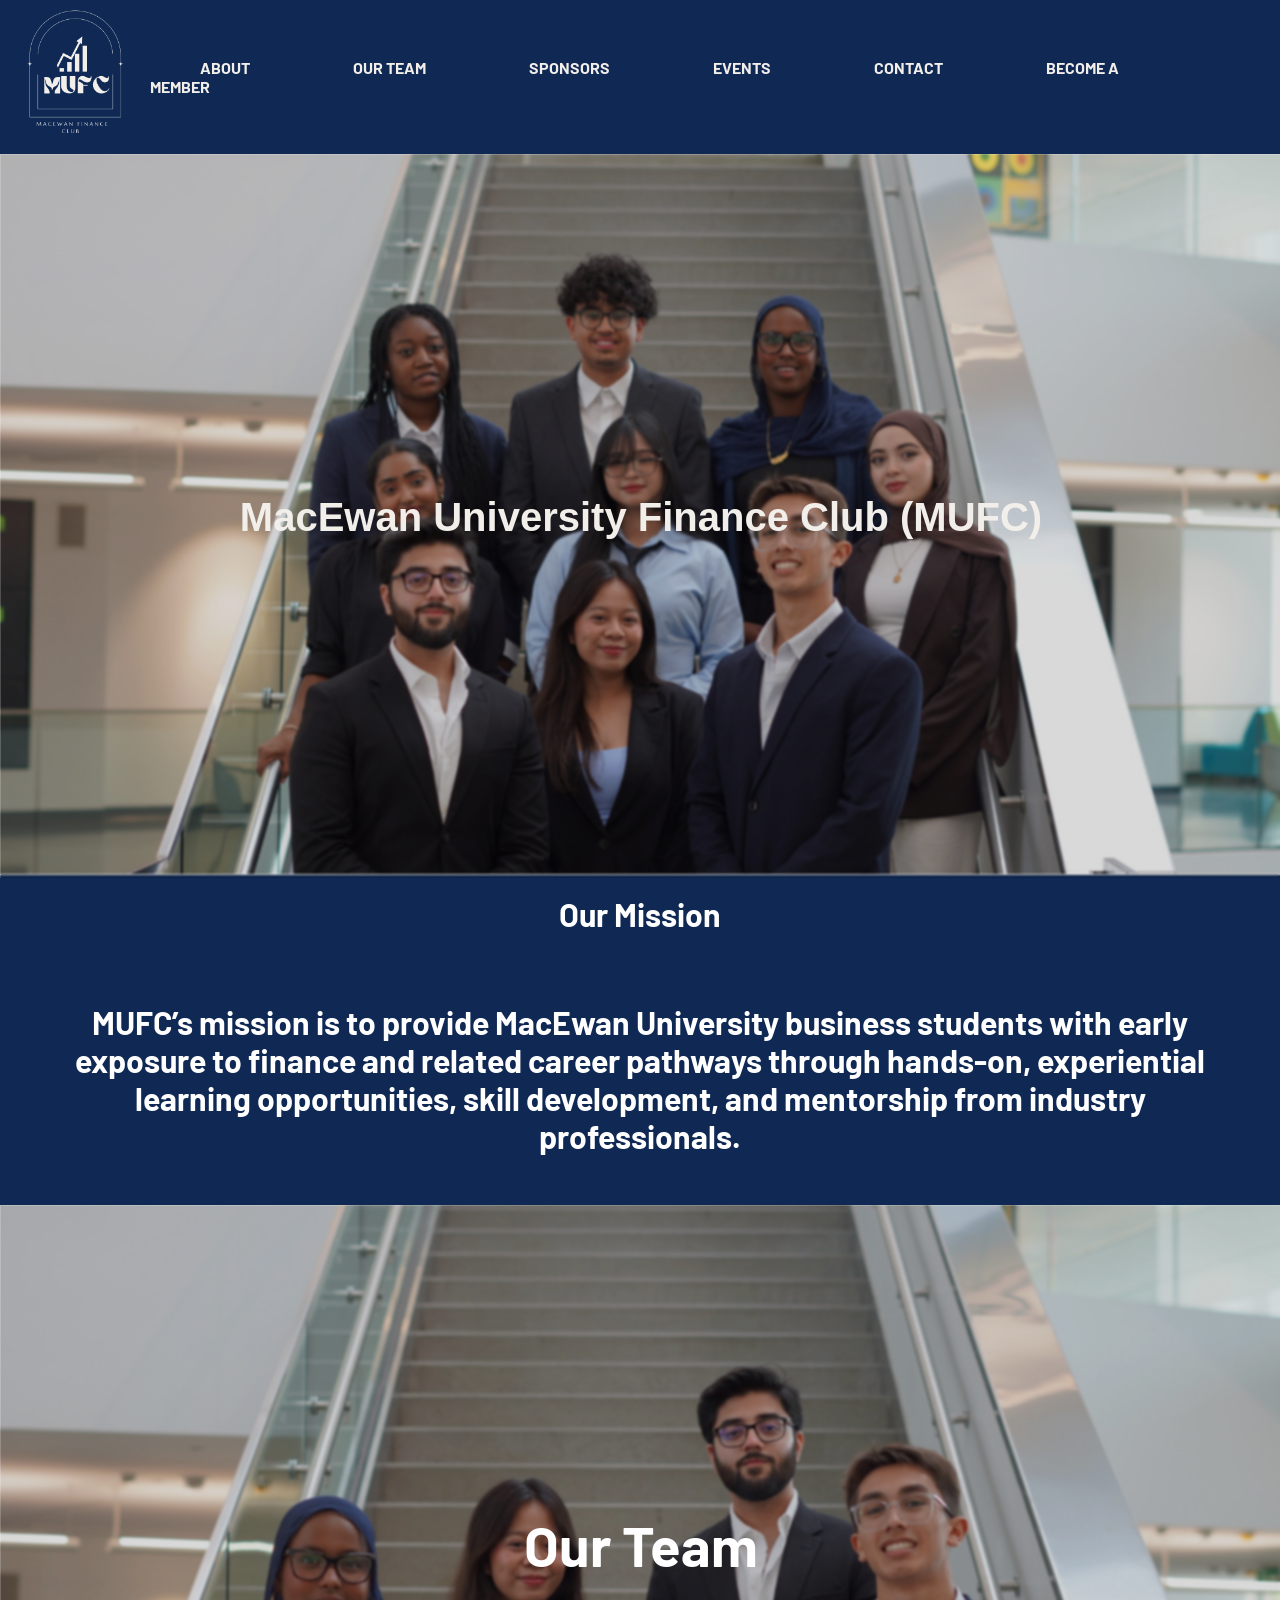
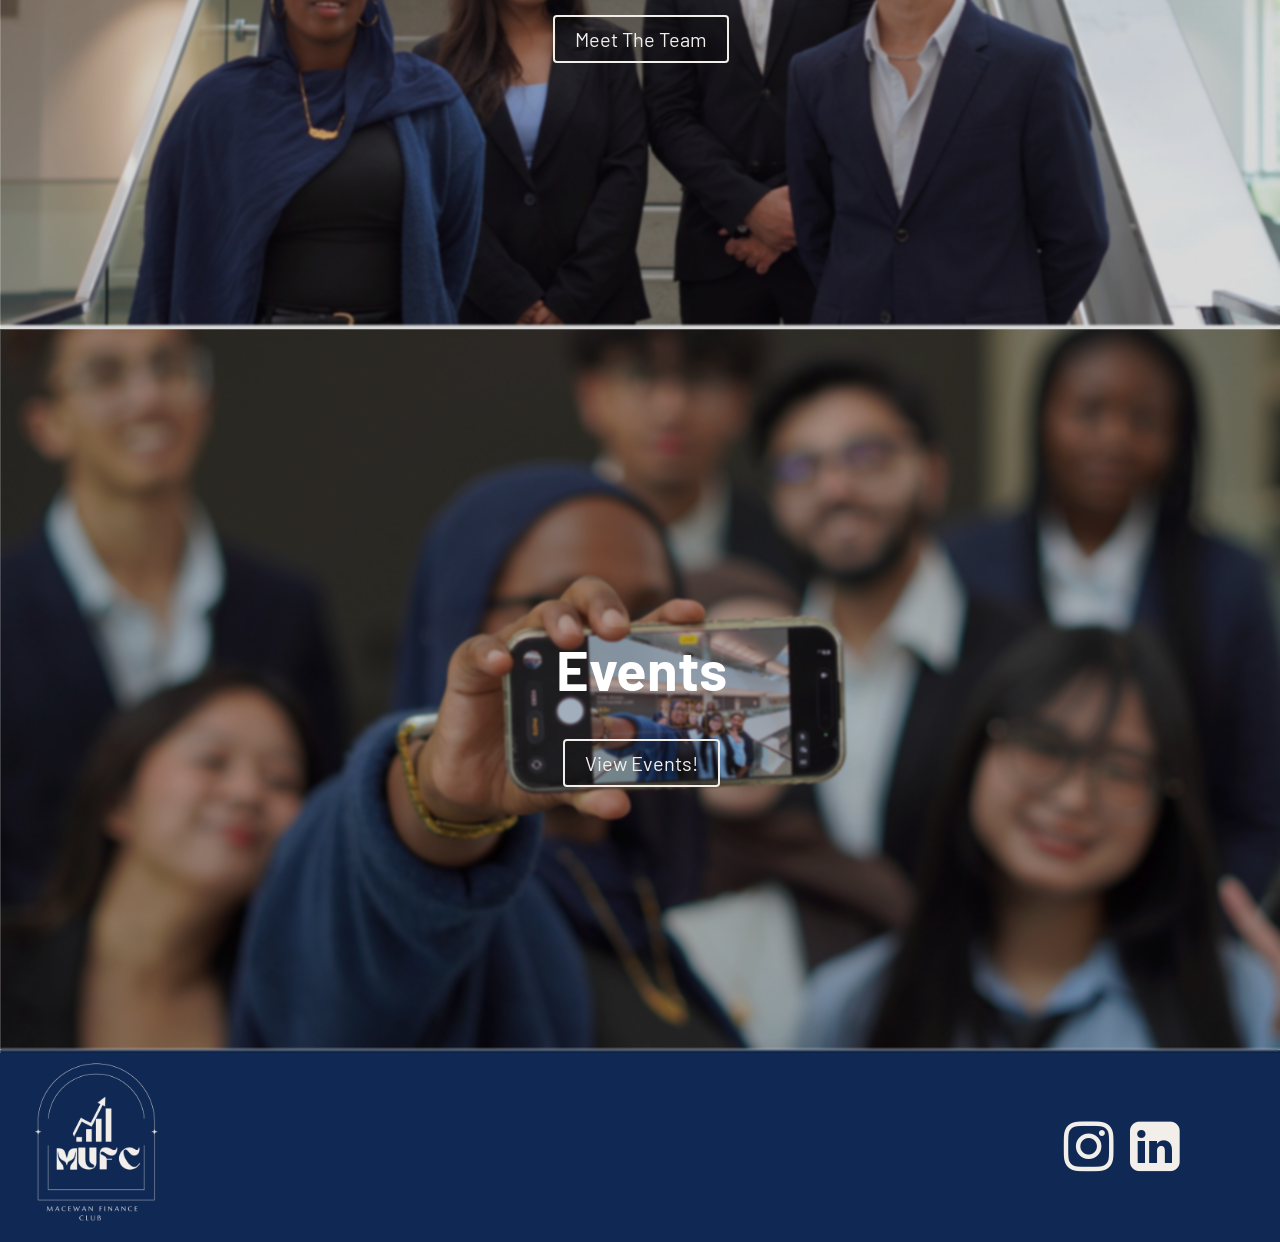
<file: index.html>
<!DOCTYPE html>
<html lang="en">
<head>
    <meta charset="UTF-8">
    <meta name="viewport" content="width=device-width, initial-scale=1.0">
    <title>MacEwan University Finance Club</title>
    <link rel="stylesheet" href="styles.css">
    <link rel="preconnect" href="https://fonts.googleapis.com">
    <link rel="preconnect" href="https://fonts.gstatic.com" crossorigin>
    <link href="https://fonts.googleapis.com/css2?family=Barlow:ital,wght@0,100;0,200;0,300;0,400;0,500;0,600;0,700;0,800;0,900;1,100;1,200;1,300;1,400;1,500;1,600;1,700;1,800;1,900&display=swap" rel="stylesheet">
    <link rel="stylesheet" href="https://cdnjs.cloudflare.com/ajax/libs/font-awesome/4.7.0/css/font-awesome.min.css">
    <link rel="stylesheet" href="https://cdnjs.cloudflare.com/ajax/libs/font-awesome/4.7.0/css/font-awesome.min.css">
</head>
<body style="margin: 0; padding: 0;">
    <!-- Banner -->
    <div id="banner">
        <a href="index.html" target="_blank"">
            <img src="assets/mufclogo.png" id="logo">
        </a>
        <div id="links">
            <a class="navlink" href="about.html">ABOUT</a>
            <a class="navlink" href="team.html">OUR TEAM</a>
            <a class="navlink" href="sponsors.html">SPONSORS</a>
            <a class="navlink" href="https://samu.campuslabs.ca/engage/organization/mufc/events" target="_blank">EVENTS</a>
            <a class="navlink" href="https://macewan.campuslabs.ca/engage/organization/mufc/contact" target="_blank">CONTACT</a>
            <a class="navlink" href="https://samu.campuslabs.ca/engage/organization/mufc" target="_blank">BECOME A MEMBER</a>
        </div>
    </div>

    <!-- Team Photo -->
     <div class="imageContainer">
        <img src="assets/teamPhoto.JPG" id="teamphoto">
        <div class="overlay-text">
            <h1>MacEwan University Finance Club (MUFC)</h1>
        </div>
     </div>
    

    <!-- Our mission block -->
    <div id="infoblock">
        <div id="generaltext" style="margin: 20px; font-weight: bold;">Our Mission</div>
        <div id="generaltext" style="margin: 50px; font-weight: bold;">MUFC’s mission is to provide MacEwan University business students with early exposure to finance and related career pathways through hands-on, experiential learning opportunities, skill development, and mentorship from industry professionals.</div>
    </div>

    <!-- Meet the team -->
    <div class="imageContainer">
        <img src="assets/founderPhoto.JPG" id="teamphoto">
        <div class="overlay-text" style="display: flex; flex-direction: column;">
            <h1 id="generaltext" style="font-size: 56px;">Our Team</h1>
            <a class="button" href="team.html">Meet The Team</a>
        </div>
     </div>

    <!-- Events block -->
    <div class="imageContainer">
        <img src="assets/teamselfie.JPG" id="teamphoto">
        <div class="overlay-text" style="display: flex; flex-direction: column;">
            <h1 id="generaltext" style="font-size: 56px;">Events</h1>
            <a class="button" target="_blank" href="https://macewan.campuslabs.ca/engage/organization/mufc">View Events!</a>
        </div>
     </div>

     <!-- Footer block -->
    <div id="footer">
        <img src="assets/mufclogo.png" style="height: 15%; width: 15%;">
        <div id="contactsContainer">
            <div style="display: flex; flex-direction: row;">
                <a target="_blank" href="https://www.instagram.com/macfinanceclub?utm_source=ig_web_button_share_sheet&igsi=ZDNlZDc0MzIxNw==" style="text-decoration: none; color: #f2efeb;">
                    <i class="fa fa-instagram" style="font-size:58px; margin-right: 16px;"></i> 
                </a>
                <a target="_blank" href="https://www.linkedin.com/company/macewanfinanceclub/posts/?feedView=all" style="text-decoration: none; color: #f2efeb;">
                    <i class="fa fa-linkedin-square" style="font-size:58px"></i>
                </a>                
            </div>

        </div>
    </div>
    
</body>
</html>
</file>
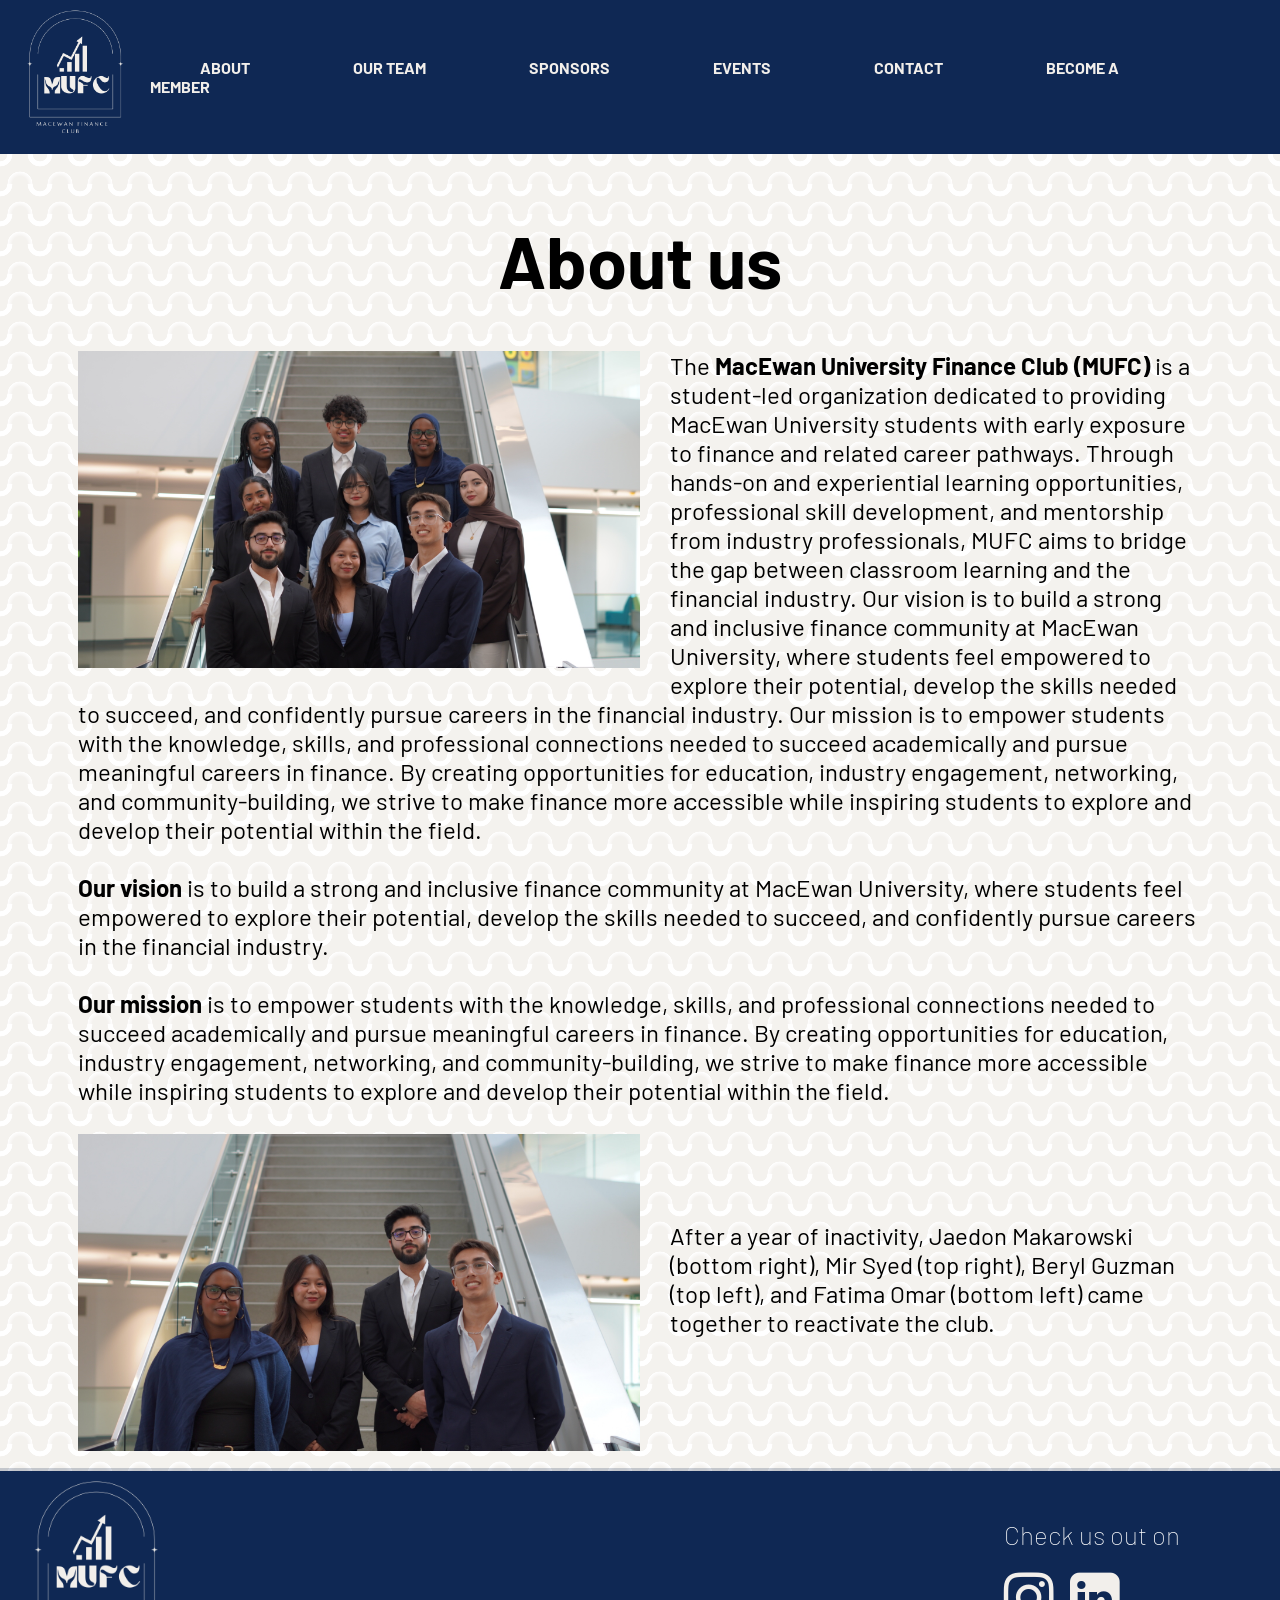
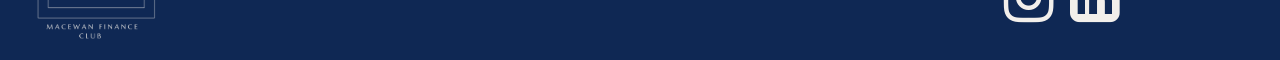
<file: about.html>
<!DOCTYPE html>
<html lang="en">
<head>
    <meta charset="UTF-8">
    <meta name="viewport" content="width=device-width, initial-scale=1.0">
    <title>MUFC Team</title>
    <link rel="stylesheet" href="styles.css">
    <link rel="preconnect" href="https://fonts.googleapis.com">
    <link rel="preconnect" href="https://fonts.gstatic.com" crossorigin>
    <link href="https://fonts.googleapis.com/css2?family=Barlow:ital,wght@0,100;0,200;0,300;0,400;0,500;0,600;0,700;0,800;0,900;1,100;1,200;1,300;1,400;1,500;1,600;1,700;1,800;1,900&display=swap" rel="stylesheet">
    <link rel="stylesheet" href="https://cdnjs.cloudflare.com/ajax/libs/font-awesome/4.7.0/css/font-awesome.min.css">

</head>
<body style="margin: 0; padding: 0;">
    <!-- Banner -->
    <div id="banner">
        <a href="index.html" target="_blank"">
            <img src="assets/mufclogo.png" id="logo">
        </a>        
        <div id="links">
            <a class="navlink" href="about.html">ABOUT</a>
            <a class="navlink" href="team.html">OUR TEAM</a>
            <a class="navlink" href="sponsors.html">SPONSORS</a>
            <a class="navlink" href="https://samu.campuslabs.ca/engage/organization/mufc/events" target="_blank">EVENTS</a>
            <a class="navlink" href="https://macewan.campuslabs.ca/engage/organization/mufc/contact" target="_blank">CONTACT</a>
            <a class="navlink" href="https://samu.campuslabs.ca/engage/organization/mufc" target="_blank">BECOME A MEMBER</a>
        </div>
    </div>

    </div>

    <div id="aboutContainer" style="padding: 15px;">
        <h1 style="font-size: 72px;">About us</h1>
        <div id="floatingImageContainer">
            <div id="floated">
                <img src="assets/teamPhoto.JPG">
            </div>
            The <b>MacEwan University Finance Club (MUFC)</b> is a student-led organization dedicated to providing MacEwan University students with early exposure to finance and related career pathways. Through hands-on and experiential learning opportunities, professional skill development, and mentorship from industry professionals, MUFC aims to bridge the gap between classroom learning and the financial industry.
Our vision is to build a strong and inclusive finance community at MacEwan University, where students feel empowered to explore their potential, develop the skills needed to succeed, and confidently pursue careers in the financial industry. 
Our mission is to empower students with the knowledge, skills, and professional connections needed to succeed academically and pursue meaningful careers in finance. By creating opportunities for education, industry engagement, networking, and community-building, we strive to make finance more accessible while inspiring students to explore and develop their potential within the field.
        
            <br>
            <br>

            <b>Our vision</b> is to build a strong and inclusive finance community at MacEwan University, where students feel empowered to explore their potential, develop the skills needed to succeed, and confidently pursue careers in the financial industry. 
            
            <br>
            <br>

            <b>Our mission </b>is to empower students with the knowledge, skills, and professional connections needed to succeed academically and pursue meaningful careers in finance. By creating opportunities for education, industry engagement, networking, and community-building, we strive to make finance more accessible while inspiring students to explore and develop their potential within the field.
            
            <br>
            <br>
        </div>

        <div id="floatingImageContainer">
            <div id="floated">
                <img src="assets/founderPhoto.JPG">
            </div> 
            <br>
            <br>
            <br>
            After a year of inactivity, Jaedon Makarowski (bottom right), Mir Syed (top right), Beryl Guzman (top left), and Fatima Omar (bottom left) came together to reactivate the club. 

        </div>


     </div>







      <!-- Footer block -->
    <div id="footer">
        <img src="assets/mufclogo.png" style="height: 15%; width: 15%;">
        <div id="contactsContainer">
            <h1 id="generaltext" style="font-weight: lighter; font-size: 26px;">Check us out on</h1>
            <div style="display: flex; flex-direction: row;">
                <a target="_blank" href="https://www.instagram.com/macfinanceclub?utm_source=ig_web_button_share_sheet&igsi=ZDNlZDc0MzIxNw==" style="text-decoration: none; color: #f2efeb;">
                    <i class="fa fa-instagram" style="font-size:58px; margin-right: 16px;"></i> 
                </a>
                <a target="_blank" href="https://www.linkedin.com/company/macewanfinanceclub/posts/?feedView=all" style="text-decoration: none; color: #f2efeb;">
                    <i class="fa fa-linkedin-square" style="font-size:58px"></i>
                </a>                
            </div>

        </div>
    </div>

    
</body>
</html>
</file>
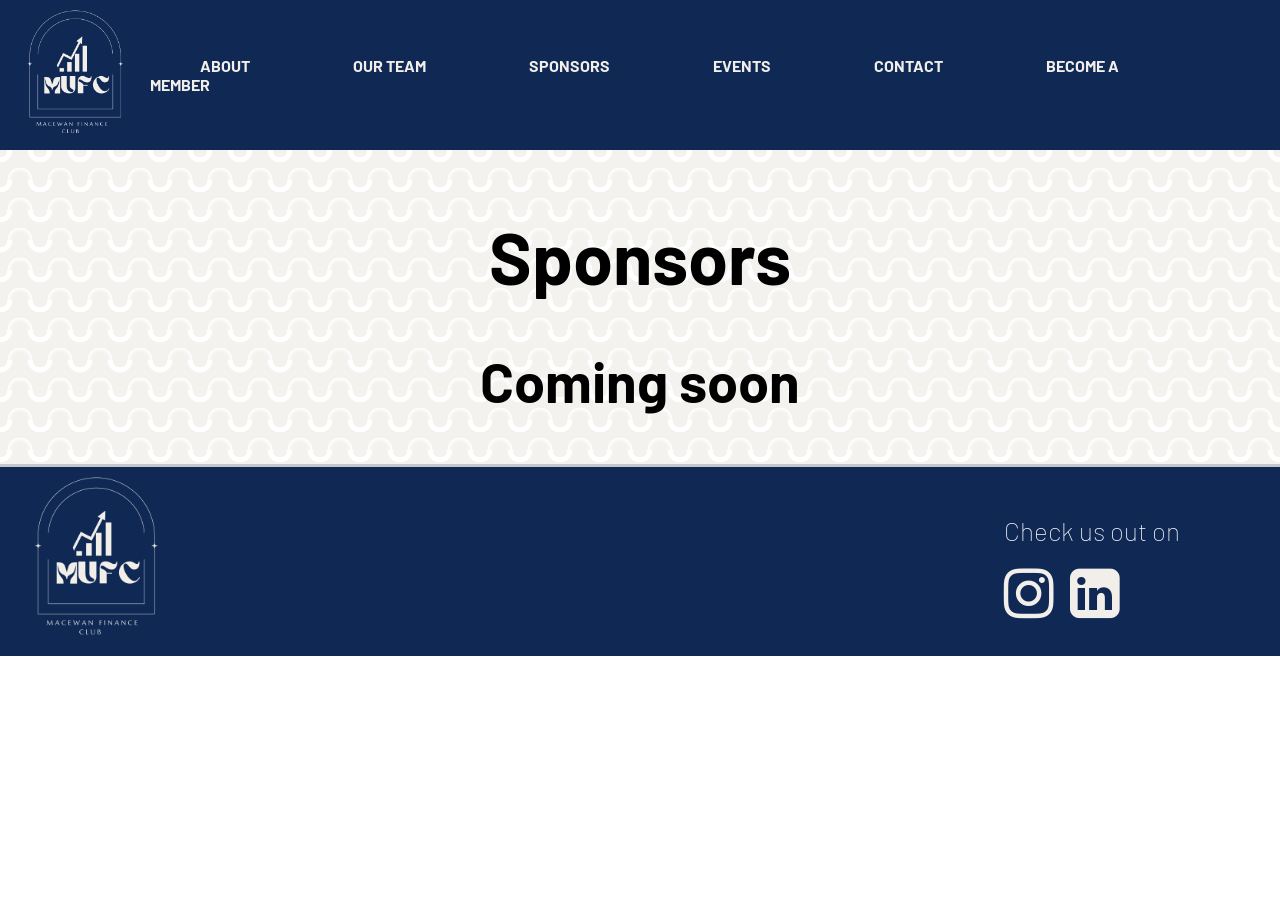
<file: sponsors.html>
<!DOCTYPE html>
<html lang="en">
<head>
    <meta charset="UTF-8">
    <meta name="viewport" content="width=device-width, initial-scale=1.0">
    <title>MUFC Team</title>
    <link rel="stylesheet" href="styles.css">
    <link rel="preconnect" href="https://fonts.googleapis.com">
    <link rel="preconnect" href="https://fonts.gstatic.com" crossorigin>
    <link href="https://fonts.googleapis.com/css2?family=Barlow:ital,wght@0,100;0,200;0,300;0,400;0,500;0,600;0,700;0,800;0,900;1,100;1,200;1,300;1,400;1,500;1,600;1,700;1,800;1,900&display=swap" rel="stylesheet">
    <link rel="stylesheet" href="https://cdnjs.cloudflare.com/ajax/libs/font-awesome/4.7.0/css/font-awesome.min.css">

</head>
<body style="margin: 0; padding: 0;">
    <!-- Banner -->
    <div id="banner">
        <img src="assets/mufclogo.png" id="logo">
        <div id="links">
            <a class="navlink" href="index.html">ABOUT</a>
            <a class="navlink" href="team.html">OUR TEAM</a>
            <a class="navlink" href="sponsors.html">SPONSORS</a>
            <a class="navlink" href="https://samu.campuslabs.ca/engage/organization/mufc/events" target="_blank">EVENTS</a>
            <a class="navlink" href="https://macewan.campuslabs.ca/engage/organization/mufc/contact" target="_blank">CONTACT</a>
            <a class="navlink" href="https://samu.campuslabs.ca/engage/organization/mufc" target="_blank">BECOME A MEMBER</a>
        </div>
    </div>

    </div>

    <div id="teamContainer" style="padding: 15px;">
        <h1 style="font-size: 72px;">Sponsors</h1>
        <h1 style="font-size: 56px;">Coming soon</h1>

     </div>







      <!-- Footer block -->
    <div id="footer">
        <img src="assets/mufclogo.png" style="height: 15%; width: 15%;">
        <div id="contactsContainer">
            <h1 id="generaltext" style="font-weight: lighter; font-size: 26px;">Check us out on</h1>
            <div style="display: flex; flex-direction: row;">
                <a target="_blank" href="https://www.instagram.com/macfinanceclub?utm_source=ig_web_button_share_sheet&igsi=ZDNlZDc0MzIxNw==" style="text-decoration: none; color: #f2efeb;">
                    <i class="fa fa-instagram" style="font-size:58px; margin-right: 16px;"></i> 
                </a>
                <a target="_blank" href="https://www.linkedin.com/company/macewanfinanceclub/posts/?feedView=all" style="text-decoration: none; color: #f2efeb;">
                    <i class="fa fa-linkedin-square" style="font-size:58px"></i>
                </a>                
            </div>

        </div>
    </div>

    
</body>
</html>
</file>
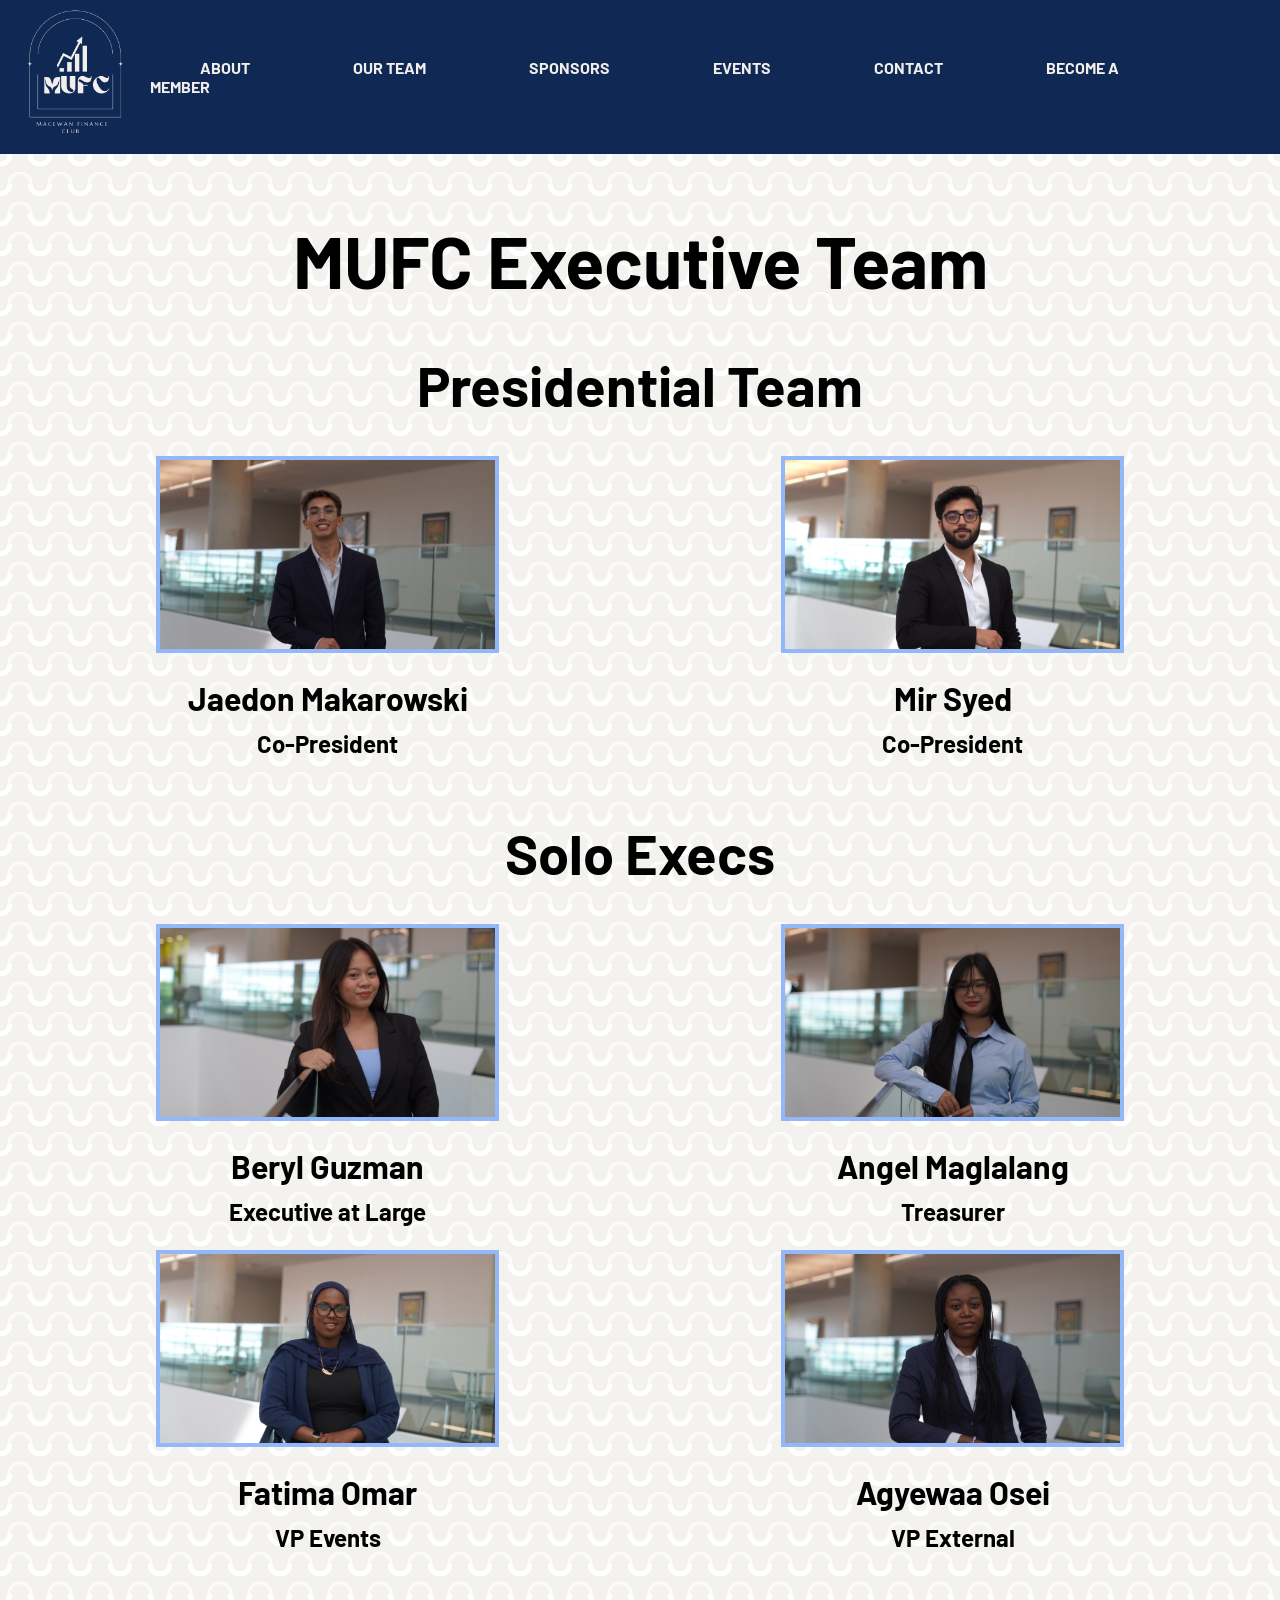
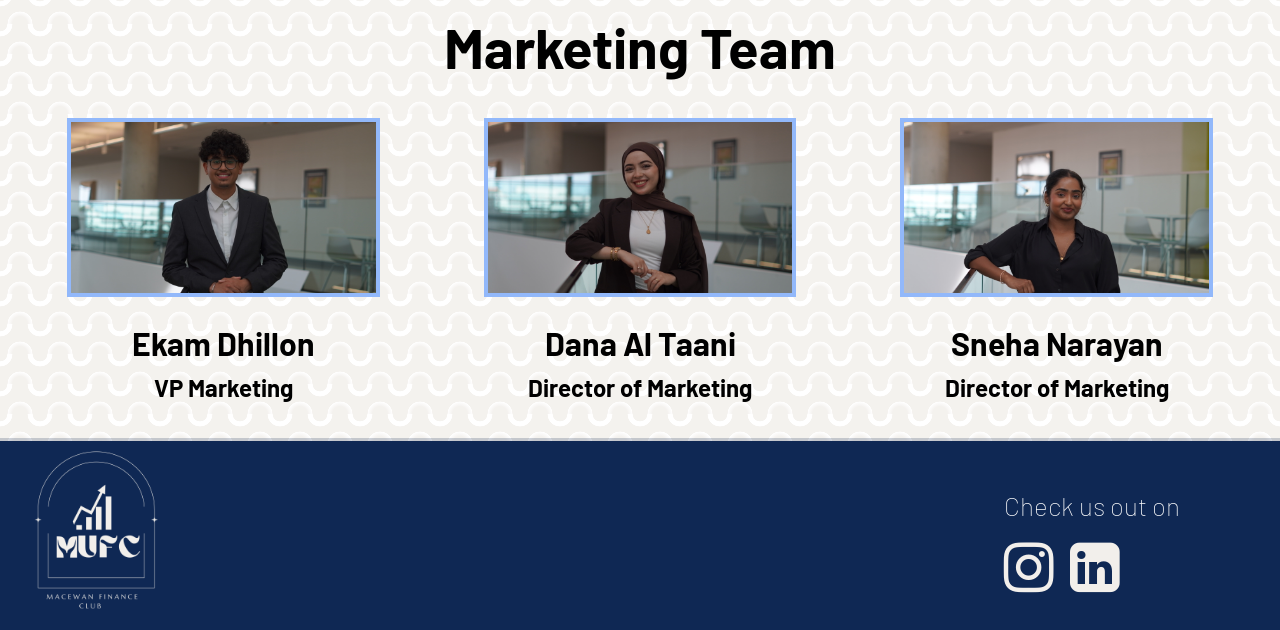
<file: team.html>
<!DOCTYPE html>
<html lang="en">
<head>
    <meta charset="UTF-8">
    <meta name="viewport" content="width=device-width, initial-scale=1.0">
    <title>MUFC Team</title>
    <link rel="stylesheet" href="styles.css">
    <link rel="preconnect" href="https://fonts.googleapis.com">
    <link rel="preconnect" href="https://fonts.gstatic.com" crossorigin>
    <link href="https://fonts.googleapis.com/css2?family=Barlow:ital,wght@0,100;0,200;0,300;0,400;0,500;0,600;0,700;0,800;0,900;1,100;1,200;1,300;1,400;1,500;1,600;1,700;1,800;1,900&display=swap" rel="stylesheet">
    <link rel="stylesheet" href="https://cdnjs.cloudflare.com/ajax/libs/font-awesome/4.7.0/css/font-awesome.min.css">

</head>
<body style="margin: 0; padding: 0;">
    <!-- Banner -->
    <div id="banner">
        <a href="index.html" target="_blank"">
            <img src="assets/mufclogo.png" id="logo">
        </a>
        <div id="links">
            <a class="navlink" href="about.html">ABOUT</a>
            <a class="navlink" href="team.html">OUR TEAM</a>
            <a class="navlink" href="sponsors.html">SPONSORS</a>
            <a class="navlink" href="https://samu.campuslabs.ca/engage/organization/mufc/events" target="_blank">EVENTS</a>
            <a class="navlink" href="https://macewan.campuslabs.ca/engage/organization/mufc/contact" target="_blank">CONTACT</a>
            <a class="navlink" href="https://samu.campuslabs.ca/engage/organization/mufc" target="_blank">BECOME A MEMBER</a>
        </div>
    </div>

    </div>
    <!-- Team members -->
     <div id="teamContainer" style="padding: 15px;">
        <h1 style="font-size: 72px;">MUFC Executive Team</h1>
        <h1 style="font-size: 56px;">Presidential Team</h1>
        <div id="groupContainer">
            <div id="individualContainer">
                <img src="assets/Jaedon.JPG" id="individualPhoto" style="width: 55%;">
                <h2 style="font-size: 32px;">Jaedon Makarowski</h1>
                <h3 style="font-size: 24px; margin-top: -15px;">Co-President</h3>    
            </div>

            <div id="individualContainer">
                <img src="assets/Mir.JPG" id="individualPhoto" style="width: 55%;">
                <h2 style="font-size: 32px;">Mir Syed</h1>
                <h3 style="font-size: 24px; margin-top: -15px;">Co-President</h3>    
            </div>
        </div>

        <h1 style="font-size: 56px;">Solo Execs</h1>
        <div id="groupContainer">
            <div id="individualContainer">
                <img src="assets/Beryl.JPG" id="individualPhoto" style="width: 55%;">
                <h2 style="font-size: 32px;">Beryl Guzman</h1>
                <h3 style="font-size: 24px; margin-top: -15px;">Executive at Large</h3>    
            </div>

            <div id="individualContainer">
                <img src="assets/Angel.JPG" id="individualPhoto" style="width: 55%;">
                <h2 style="font-size: 32px;">Angel Maglalang</h1>
                <h3 style="font-size: 24px; margin-top: -15px;">Treasurer</h3>    
            </div>
        </div>

        <div id="groupContainer">
            <div id="individualContainer">
                <img src="assets/Fatima.JPG" id="individualPhoto" style="width: 55%;">
                <h2 style="font-size: 32px;">Fatima Omar</h1>
                <h3 style="font-size: 24px; margin-top: -15px;">VP Events</h3>    
            </div>
            <div id="individualContainer">
                <img src="assets/Agyewaa.JPG" id="individualPhoto" style="width: 55%;">
                <h2 style="font-size: 32px;">Agyewaa Osei</h1>
                <h3 style="font-size: 24px; margin-top: -15px;">VP External</h3>    
            </div>
        </div>

         <h1 style="font-size: 56px;">Marketing Team</h1>
        <div id="groupContainer">
            <div id="individualContainer">
                <img src="assets/Ekman.JPG" id="individualPhoto" style="width: 75%;">
                <h2 style="font-size: 32px;">Ekam Dhillon</h1>
                <h3 style="font-size: 24px; margin-top: -15px;">VP Marketing</h3>    
            </div>

            <div id="individualContainer">
                <img src="assets/Dana.JPG" id="individualPhoto" style="width: 75%;">
                <h2 style="font-size: 32px;">Dana Al Taani</h1>
                <h3 style="font-size: 24px; margin-top: -15px;">Director of Marketing</h3>    
            </div>

            <div id="individualContainer">
                <img src="assets/Sneha.JPG" id="individualPhoto" style="width: 75%;">
                <h2 style="font-size: 32px;">Sneha Narayan</h1>
                <h3 style="font-size: 24px; margin-top: -15px;">Director of Marketing</h3>    
            </div>
        </div>


     </div>

      <!-- Footer block -->
    <div id="footer">
        <img src="assets/mufclogo.png" style="height: 15%; width: 15%;">
        <div id="contactsContainer">
            <h1 id="generaltext" style="font-weight: lighter; font-size: 26px;">Check us out on</h1>
            <div style="display: flex; flex-direction: row;">
                <a target="_blank" href="https://www.instagram.com/macfinanceclub?utm_source=ig_web_button_share_sheet&igsi=ZDNlZDc0MzIxNw==" style="text-decoration: none; color: #f2efeb;">
                    <i class="fa fa-instagram" style="font-size:58px; margin-right: 16px;"></i> 
                </a>
                <a target="_blank" href="https://www.linkedin.com/company/macewanfinanceclub/posts/?feedView=all" style="text-decoration: none; color: #f2efeb;">
                    <i class="fa fa-linkedin-square" style="font-size:58px"></i>
                </a>                
            </div>

        </div>
    </div>

    
</body>
</html>
</file>
<file: styles.css>
#banner{
    background-color: #0f2854;
    width: 100%;
    min-height: 30%;
    max-height: 30%;
    padding: 0;
    color: #f2efeb;
    justify-content: space-between;
    display: flex;
    flex-direction: row;
    align-items: center;
}

#logo {
    width: 150px;
    height: 150px;
}

#links {
    justify-content: center;
    align-items: center;
    margin-right: 100px;
    font-family: 'barlow';
}

#infoblock {
    background-color: #0f2854;
    width: 100%;
    height: 70%;
    padding: 0;
    margin-top: -3px;
    color: #f2efeb;
    justify-content: space-between;
    display: flex;
    flex-direction: column;
    align-items: center;
}

#teamphoto {
    width: 100%;
    height: auto;
    margin: 0px;
}

.imageContainer {
    position: relative;
    width: 100%;
    height: auto;
    overflow: hidden;
}

#generaltext {
    color: white;
    font-family: 'barlow';
    font-size:32px;
    text-align: center;

}

#footer {
    background-color: #0f2854;
    width: 100%;
    height: 70%;
    padding: 0;
    margin-top: -3px;
    color: #f2efeb;
    justify-content: space-between;
    display: flex;
    flex-direction: row;
    align-items: center;
}

#contactsContainer {
    background-color: #0f2854;
    margin-right: 100px;
    display: flex;
    flex-direction: column;
}

.navlink{
    margin: 50px;
    font-family: "barlow";
    text-decoration: none;
    color: #f2efeb;
    font-weight: bold;
}

.overlay-text {
    position: absolute;
  top: 0;
  left: 0;
  width: 100%;
  height: 100%;
  display: flex;
  align-items: center;
  justify-content: center;
  color: #f2efeb;
  font-family: sans-serif;
  font-size: 20px;
  padding: 0px;
  text-align: center;
  
  /* The core frosted glass properties */
  background: rgba(0, 0, 0, 0.15); /* Semi-transparent white tint */
  backdrop-filter: blur(1px);            /* Blurs whatever is directly behind this box */
  -webkit-backdrop-filter: blur(8px);    /* Safari support */
  border: 1px solid rgba(255, 255, 255, 0.2); /* Soft border highlight */
}

.button {
  display: inline-block;
  padding: 10px 20px;
  background-color: rgba(0, 0, 0, 0.15);
  color: #f2efeb;
  text-decoration: none;
  font-family: "barlow";
  border-radius: 4px;
  cursor: pointer;
  border-style: solid;
  border-width: 2px;
  border-color: #f2efeb;
}

.button:hover {
  background-color: #f2efeb;
  color: #0f2854;
}

#teamContainer{
    position: relative;
    isolation: isolate;
    display: flow-root;
    text-align: center;
    font-family: "Barlow";
}

#teamContainer::before{
    content: "";
    position: absolute;
    inset: 0;
    z-index: -1;
    opacity: 0.8;
    background-color: #f2efeb;
    background-image: radial-gradient(circle at 50% 100%, transparent 20%, #f2efeb 21%, #ffffff 34%, transparent 35%, transparent), radial-gradient(circle at 50% 0%, transparent 20%, #ffffff 21%, #ffffff 34%, transparent 35%, transparent);
    background-position: 0 0, -20px 0;
    background-size: 40px 30px;
}

#teamContainer > *{
    position: relative;
}

#aboutContainer{
    position: relative;
    isolation: isolate;
    display: flow-root;
    text-align: center;
    font-family: "Barlow";
    align-items: center;
    justify-content: center;
}

#aboutContainer::before{
    content: "";
    position: absolute;
    inset: 0;
    z-index: -1;
    opacity: 0.8;
    background-color: #f2efeb;
    background-image: radial-gradient(circle at 50% 100%, transparent 20%, #f2efeb 21%, #ffffff 34%, transparent 35%, transparent), radial-gradient(circle at 50% 0%, transparent 20%, #ffffff 21%, #ffffff 34%, transparent 35%, transparent);
    background-position: 0 0, -20px 0;
    background-size: 40px 30px;
}

#aboutContainer > *{
    position: relative;
}

#individualPhoto{
    width: 50%;
    height: auto;
    display: block;
    border: 4px solid #92b8fa;
    box-sizing: border-box;
}

#individualContainer{
    flex: 1;
    display: flex;
    flex-direction: column;
    align-items: center;
}

#groupContainer{
    display: flex;
    flex-direction: row;
    justify-content: center;
    align-items: flex-start;
    width: 100%;
}

#floatingImageContainer{
    width: 90%;
    margin: 0 auto;
    text-align: left;
    font-size: 24px; 

}

#floated {
    float: left;
    width: 50%;
    height: auto;
    margin: 0 30px 5px 0;
}

#floated img {
    display: block;
    width: 100%;
    height: auto;
}
</file>
